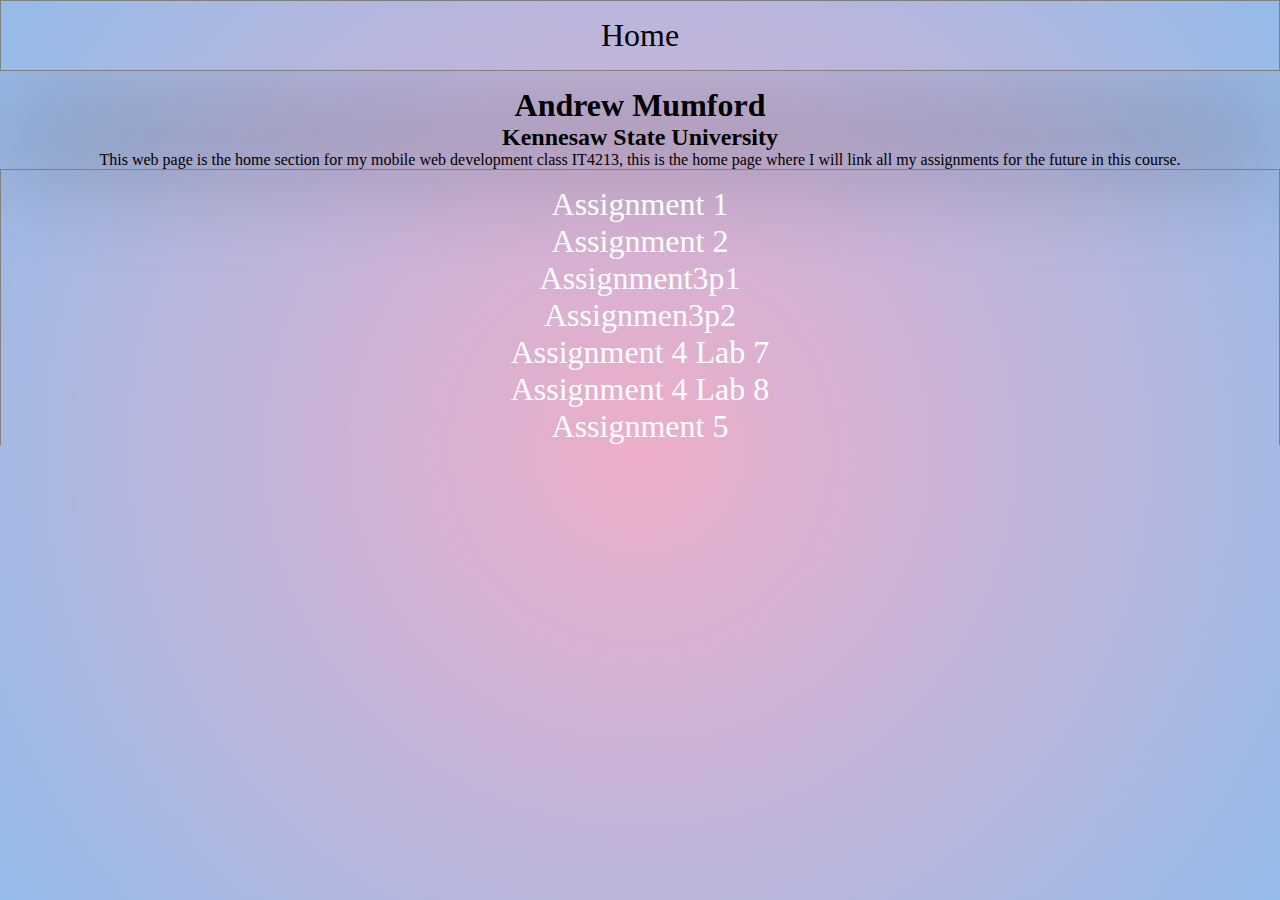
<file: index.html>
<!DOCTYPE html>
<html lang="en">
<head>
    <meta charset="UTF-8">
    <meta name="viewport" content="width=device-width, initial-scale=1.0">
    <link href="https://cdn.jsdelivr.net/npm/bootstrap@5.0.0-beta1/dist/css/bootstrap.min.css" rel="stylesheet" integrity="sha384-giJF6kkoqNQ00vy+HMDP7azOuL0xtbfIcaT9wjKHr8RbDVddVHyTfAAsrekwKmP1" crossorigin="anonymous">
    <link rel="stylesheet" href="./index.css">
    <title>Mumford</title>
</head>
<body>
    <div class="main">
           
            <div class="hero">
                <div class="header">
                    Home
                    <!-- center -->
                </div>
                <div class="hero-main">
                <h1 class="hero-main--primary">
                    Andrew Mumford
                     <!-- center this -->
                </h1>
                <h2 class="hero-main--sub">
                    Kennesaw State University
                    
                </h2>
                <p class="hero-main--p">
                    This web page is the home section for my mobile web development class IT4213,
                    this is the home page where I will link all my assignments for the future in this course.
                    
                </p>
            </div>
            </div>
            <li>
                <ul><a href="./assignment1.html">Assignment 1</a></ul>
                <ul><a href="/">Assignment 2</a></ul>
                <ul><a href="./lab5.html">Assignment3p1</a></ul>
                <ul><a href="./lab6.html">Assignmen3p2</a></ul>
                <ul><a href="./lab7.html">Assignment 4 Lab 7</a></ul>
                <ul><a href="./table.html">Assignment 4 Lab 8</a></ul>
                <ul><a href="./indexA5.html">Assignment 5</a></ul>
            </li>






    </div>
</body>
</html>
</file>
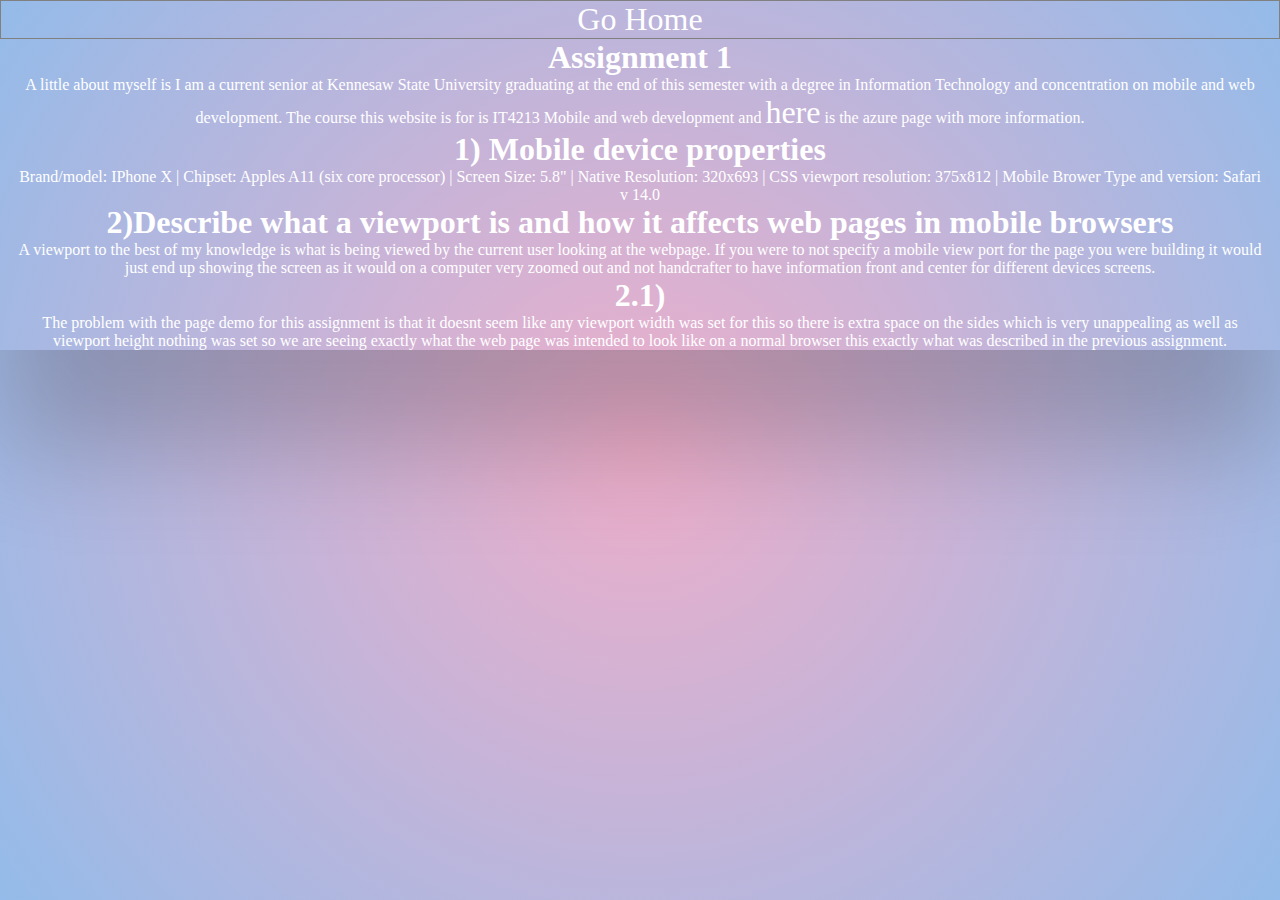
<file: assignment1.html>
<!DOCTYPE html>
<html lang="en">
<head>
    <meta charset="UTF-8">
    <meta name="viewport" content="width=device-width, initial-scale=1.0">
    <link href="https://cdn.jsdelivr.net/npm/bootstrap@5.0.0-beta1/dist/css/bootstrap.min.css" rel="stylesheet" integrity="sha384-giJF6kkoqNQ00vy+HMDP7azOuL0xtbfIcaT9wjKHr8RbDVddVHyTfAAsrekwKmP1" crossorigin="anonymous">
    <link rel="stylesheet" href="./index.css">
    <title>Assignment 1</title>
</head>
<body>
    <div class="as1 main">
        <a class="as1-link" href="/">Go Home</a>
        <div class="as1-content">
            <h1>
                Assignment 1
            </h1>
            <p>
                A little about myself is I am a current senior at Kennesaw State University
                graduating at the end of this semester with a degree in Information Technology and concentration on mobile and web
                development. The course this website is for is IT4213 Mobile and web development and
                <a href="http://it4213.azurewebsites.net/">here</a> is the azure page with more information.


            </p>
            <h1>1) Mobile device properties</h1>
            <p>
            Brand/model: IPhone X | Chipset:  Apples A11 (six core processor) | Screen Size: 5.8" | Native Resolution: 320x693
             | CSS viewport resolution: 375x812 | Mobile Brower Type and version: Safari v 14.0

            </p>
            <h1>2)Describe what a viewport is and how it affects web pages in mobile browsers</h1>
            <p>
                A viewport to the best of my knowledge is what is being viewed by the current user looking at the webpage. If you were to not
                specify a mobile view port for the page you were building it would just end up showing the screen as it would on a computer very zoomed out and not handcrafter to have information
                front and center for different devices screens.

            </p>
            <h1>2.1) </h1>
            <p>
                The problem with the page demo for this assignment is that it doesnt seem like any viewport width was set for this so there is   
                extra space on the sides which is very unappealing as well as viewport height nothing was set so we are seeing exactly what the web page
                was intended to look like on a normal browser this exactly what was described in the previous assignment.
            </p>


        </div>


    </div>

    

    
</body>
</html>
</file>
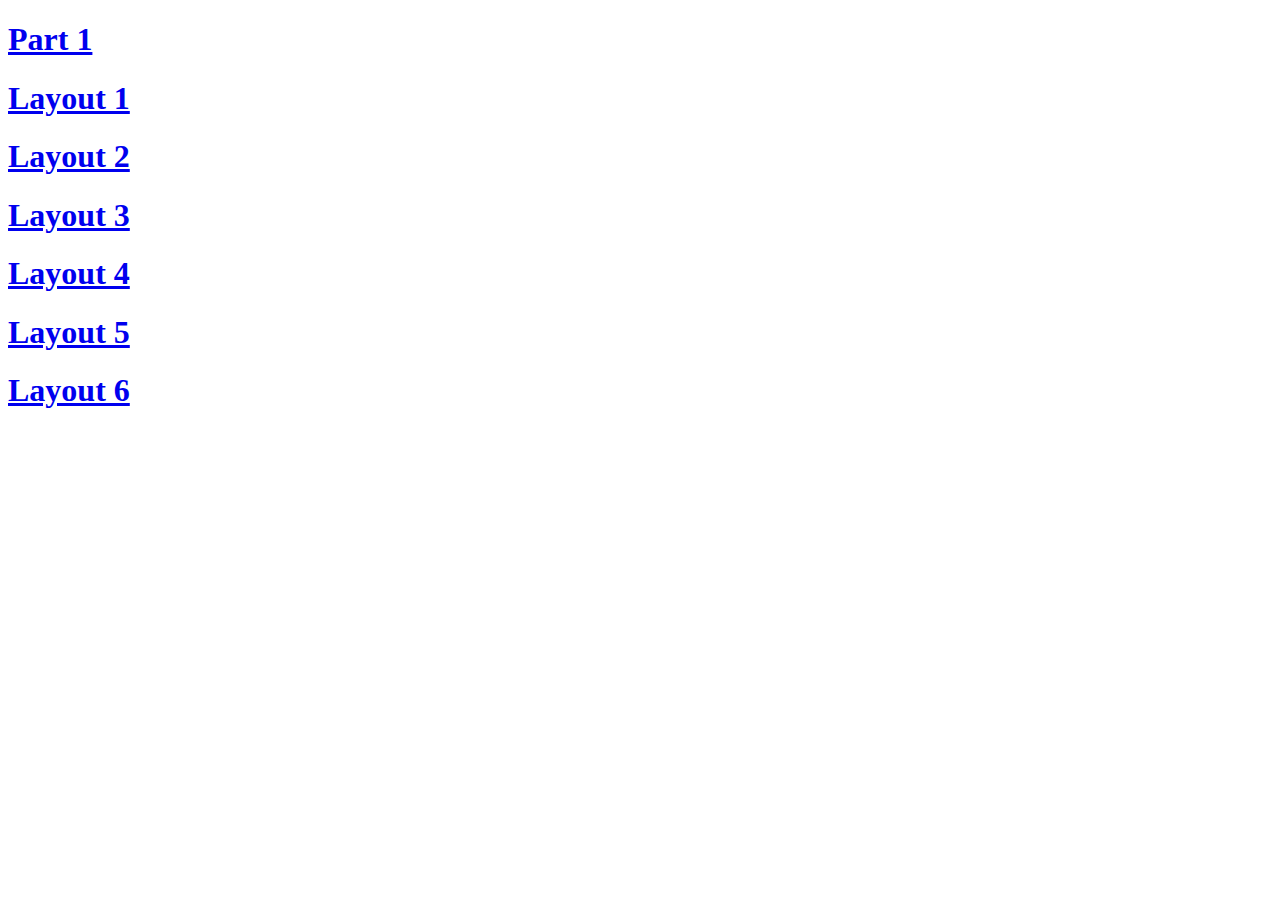
<file: indexA5.html>
<!DOCTYPE html>
<html lang="en">
<head>
    <meta charset="UTF-8">
    <meta http-equiv="X-UA-Compatible" content="IE=edge">
    <meta name="viewport" content="width=device-width, initial-scale=1.0">
    <title>A5</title>
</head>
<body>
    <h1> <a href="lab9new.html">Part 1</a></h1>
    <h1> <a href="layout1.html"> Layout 1</a></h1>
    <h1> <a href="layout2.html"> Layout 2</a></h1>
    <h1> <a href="layout3.html"> Layout 3</a></h1>
    <h1> <a href="layout4.html"> Layout 4</a></h1>
    <h1> <a href="layout5.html"> Layout 5</a></h1>
    <h1> <a href="layout6.html"> Layout 6</a></h1>

</body>
</html>
</file>
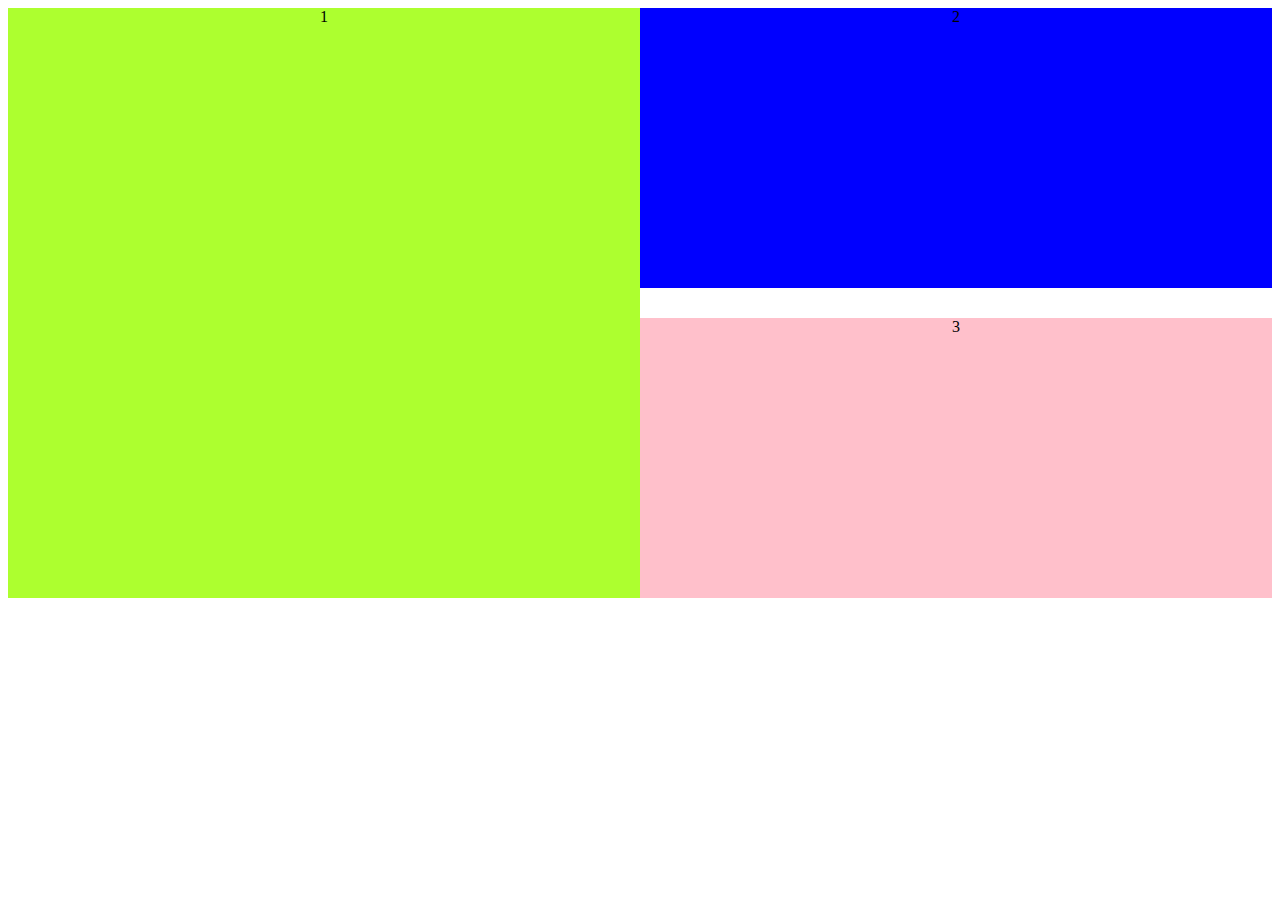
<file: lab5.html>
<!DOCTYPE html>
<html>
<head>
    <meta charset="utf-8">
    <meta http-equiv="x-ua-compatible" content="ie=edge">
    <meta name="viewport" content="width=device-width, initial-scale=1">
    <title>Mondrian pattern</title>
    <link rel="stylesheet" href="./lab5.css">
</head>

<body>
    <div class="grid-container">
        <div class="first">1</div>
        <div class="second">2</div>
        <div class="third">3</div>
      </div>
</body>
</html>
</file>
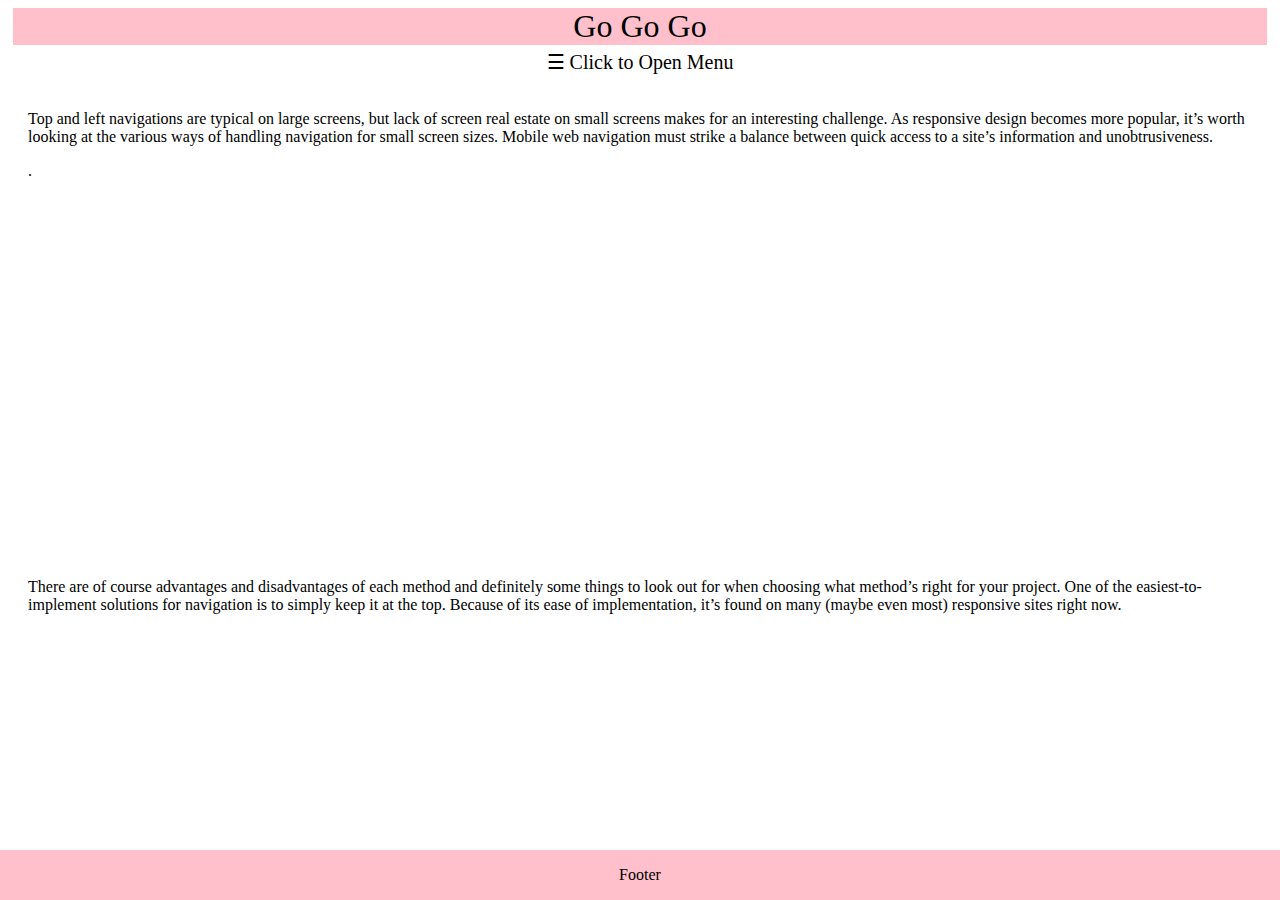
<file: lab6.html>
<!DOCTYPE html>
<html lang="en">
<head>
<title>Responsive Menu Lab</title>
<style type="text/css">
#header
{
margin: 5px;
font-size:2em;
background-color: PINK;
text-align:center

}
#container
{
width: 98%;
margin: auto;
}
#menu
{
padding: 10px;
text-align:center
}
.sidenav {
  height: 100%; 
  width: 0; 
  position: fixed; 
  z-index: 1; 
  top: 0;
  left: 0;
  background-color: white; 
  overflow-x: hidden; 
  padding-top: 60px; 
  transition: 0.5s; 
}

.sidenav a {
  padding: 8px 8px 8px 32px;
  text-decoration: none;
  font-size: 25px;
  color: black;
  /* color: #ffffff; */
  display: block;
  transition: 0.3s;
}

.sidenav a:hover {
  color: #f1f1f1;
}

.sidenav .closebtn {
  position: absolute;
  top: 0;
  right: 25px;
  font-size: 36px;
  margin-left: 50px;
}

#main {
  transition: margin-left .5s;
  padding: 20px;
}

@media screen and (max-height: 450px) {
  .sidenav {padding-top: 15px;}
  .sidenav a {font-size: 18px;}
}
.footer {
   position: fixed;
   left: 0;
   bottom: 0;
   width: 100%;
   background-color: pink;
   text-align: center;
}
</style>

</head>
<body>
<div id="header">Go Go Go</div>
<div id="mySidenav" class="sidenav">
    <a href="javascript:void(0)" class="closebtn" onclick="closeNav()">&times;</a>
    <a href="#">Home</a> .
    <a href="#">Who are we</a> .
    <a href="#">Services</a> .
    <a href="#">Contact</a> .
    <a href="#">Blog</a> .
    <a href="#">EXplore</a>
</div>

<center><span style="font-size:20px;cursor:pointer" onclick="openNav()">&#9776; Click to Open Menu</span></center>
<div id="main">
    <p>Top and left navigations are typical on large screens, but lack of screen real estate on small screens makes for an interesting challenge. As responsive design becomes more popular, it’s worth looking at the various ways of handling navigation for small screen sizes. Mobile web navigation must strike a balance between quick access to a site’s information and unobtrusiveness.</p>

    <div style="height: 400px; border-width: 0">.</div>

    <p>There are of course advantages and disadvantages of each method and definitely some things to look out for when choosing what method’s right for your project. One of the easiest-to-implement solutions for navigation is to simply keep it at the top. Because of its ease of implementation, it’s found on many (maybe even most) responsive sites right now.</p>
</div>

<div class="footer">
    <p>Footer</p>
</div>

<script>
function openNav() {
  document.getElementById("mySidenav").style.width = "250px";
  document.getElementById("main").style.marginLeft = "250px";
  document.body.style.backgroundColor = "rgba(0,0,0,0.4)";
}

function closeNav() {
  document.getElementById("mySidenav").style.width = "0";
  document.getElementById("main").style.marginLeft = "0";
  document.body.style.backgroundColor = "white";
}
</script>

</body>
</html>
</file>
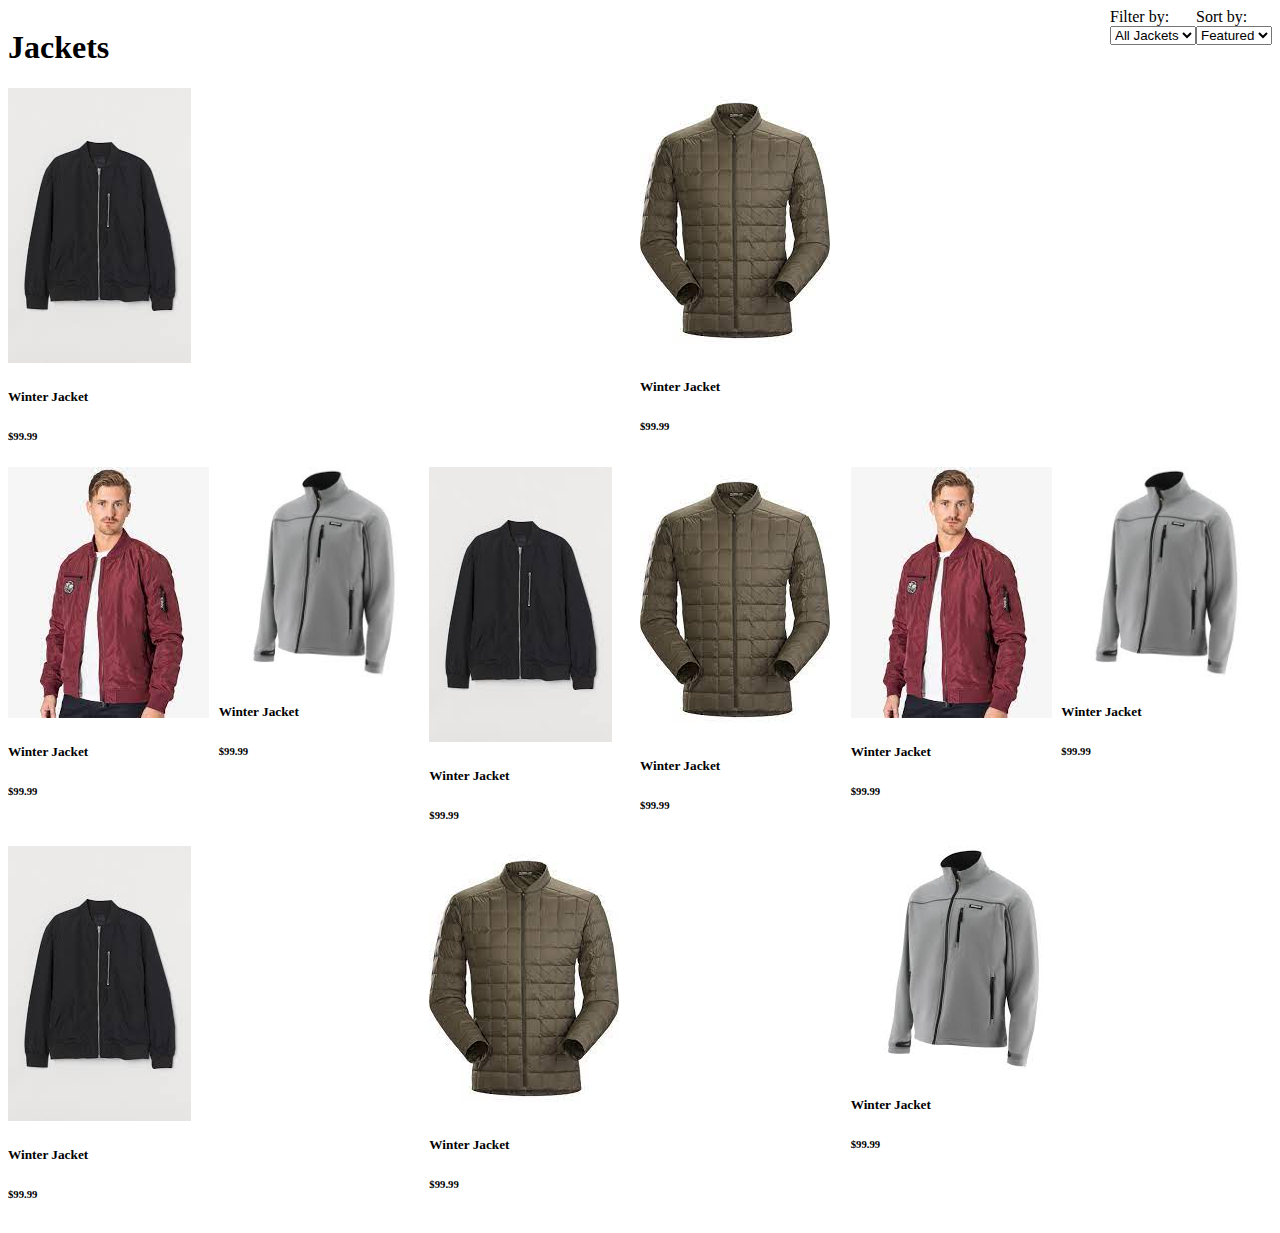
<file: lab7.html>
<!DOCTYPE html>
<html lang="en">
<head>
    <meta charset="UTF-8">
    <meta http-equiv="X-UA-Compatible" content="IE=edge">
    <meta name="viewport" content="width=device-width, initial-scale=1.0">
    <title> Lab 7 </title>
    <link rel="stylesheet" href="lab7.css">
</head>
<body>
    <nav class="product-filter">

        <h1>Jackets</h1>
      
        <div class="sort">
      
          <div class="collection-sort">
            <label>Filter by:</label>
            <select>
              <option value="/">All Jackets</option>
            </select>
          </div>
      
          <div class="collection-sort">
            <label>Sort by:</label>
            <select>
              <option value="/">Featured</option>
            </select>
          </div>
      
        </div>
      
      </nav>
      <section class="products">

        <!-- It's likely you'll need to link the card somewhere. You could add a button in the info, link the titles, or even wrap the entire card in an <a href="..."> -->
      
        <div class="product-card">
          <div class="product-image">
            <img src="[data-uri]">
          </div>
          <div class="product-info">
            <h5>Winter Jacket</h5>
            <h6>$99.99</h6>
          </div>
        </div>
      
        <!-- more products -->
        <div class="product-card">
            <div class="product-image">
              <img src="[data-uri]">
            </div>
            <div class="product-info">
              <h5>Winter Jacket</h5>
              <h6>$99.99</h6>
            </div>
          </div>
        
          <!-- more products -->
          <div class="product-card">
            <div class="product-image">
              <img src="[data-uri]">
            </div>
            <div class="product-info">
              <h5>Winter Jacket</h5>
              <h6>$99.99</h6>
            </div>
          </div>
        
          <!-- more products -->
          <div class="product-card">
            <div class="product-image">
              <img src="[data-uri]">
            </div>
            <div class="product-info">
              <h5>Winter Jacket</h5>
              <h6>$99.99</h6>
            </div>
          </div>
        
          <!-- more products -->
          <div class="product-card">
            <div class="product-image">
              <img src="[data-uri]">
            </div>
            <div class="product-info">
              <h5>Winter Jacket</h5>
              <h6>$99.99</h6>
            </div>
          </div>
        
          <!-- more products -->
          <div class="product-card">
              <div class="product-image">
                <img src="[data-uri]">
              </div>
              <div class="product-info">
                <h5>Winter Jacket</h5>
                <h6>$99.99</h6>
              </div>
            </div>
          
            <!-- more products -->
            <div class="product-card">
              <div class="product-image">
                <img src="[data-uri]">
              </div>
              <div class="product-info">
                <h5>Winter Jacket</h5>
                <h6>$99.99</h6>
              </div>
            </div>
          
            <!-- more products -->
            <div class="product-card">
              <div class="product-image">
                <img src="[data-uri]">
              </div>
              <div class="product-info">
                <h5>Winter Jacket</h5>
                <h6>$99.99</h6>
              </div>
            </div>
        
          <!-- more products -->
          <div class="product-card">
            <div class="product-image">
              <img src="[data-uri]">
            </div>
            <div class="product-info">
              <h5>Winter Jacket</h5>
              <h6>$99.99</h6>
            </div>
          </div>
        
          <!-- more products -->
          <div class="product-card">
              <div class="product-image">
                <img src="[data-uri]">
              </div>
              <div class="product-info">
                <h5>Winter Jacket</h5>
                <h6>$99.99</h6>
              </div>
            </div>

             <!-- more products -->
             <div class="product-card">
                <div class="product-image">
                  <img src="[data-uri]">
                </div>
                <div class="product-info">
                  <h5>Winter Jacket</h5>
                  <h6>$99.99</h6>
                </div>
              </div>
          

      
      </section>
</body>
</html>
</file>
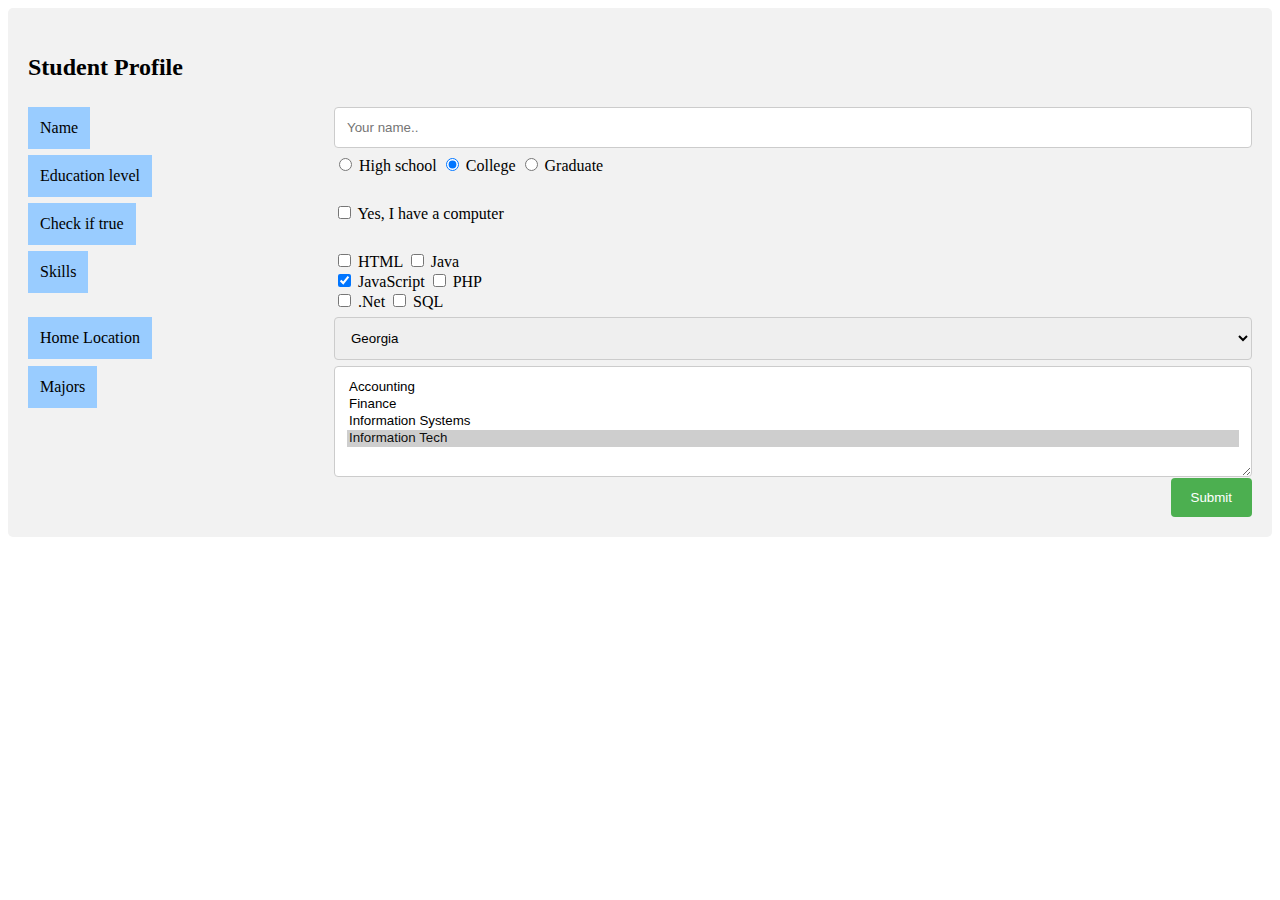
<file: lab9new.html>
<!DOCTYPE html>
<html lang="en">
<head>
    <meta charset="UTF-8">
    <meta http-equiv="X-UA-Compatible" content="IE=edge">
    <meta name="viewport" content="width=device-width, initial-scale=1.0">
    <link rel="stylesheet" href="indexA5.css">
    <title>New Lab9</title>
</head>
<body>
    <div class="container">
        <form action="action_page.php">
            <div class="row">
                <div class="col-25">
                    <h2>Student Profile</h2>
                </div>
            </div>
          <div class="row">
            <div class="col-25">
              <label for="fname">Name</label>
            </div>
            <div class="col-75">
              <input type="text" id="fname" name="firstname" placeholder="Your name..">
            </div>
          </div>
          <div class="row">
            <div class="col-25">
              <!-- <label for="lname">Last Name</label> -->
              <label>Education level</label>
                
            </div>
            <div class="col-75">
                <td><input type="radio" name="education" value="high school" />
                    High school 
                <input type="radio" name="education" value="college" checked="checked"/>
                    College 
                <input type="radio" name="education" value="graduate" />
                    Graduate</td>
            </div>
          </div>
          <div class="row">
            <div class="col-25">
                <label>Check if true</label>
            </div>
            <div class="col-75">
              <td>
                  <input type="checkbox" name="havePC" value="Yes" />
                Yes, I have a computer</td>
            </div>
          </div>

          <div class="row">
              <div class="col-25">
                    <label>Skills</label>
              </div>
              <div class="col-75">
            
                    <input name="skill[]" type="checkbox" value="html" />
                    HTML 
                    <input name="skill[]" type="checkbox" value="java" />
                    Java 
                    <br />
                    <input name="skill[]" type="checkbox" value="javascript" checked="checked"/>
                    JavaScript 
                    <input name="skill[]" type="checkbox" value="php" />
                    PHP 
                    <br />
                    <input name="skill[]" type="checkbox" value="dotnet" />
                    .Net 
                    <input name="skill[]" type="checkbox" value="sql" />
                    SQL
              </div>
          </div>
          <div class="row">
            <div class="col-25">
              <label for="subject">Home Location</label>
            </div>
            <div class="col-75">
             <select id="country" name="country">
                <option value="australia">Georgia</option>
                <option value="canada">Washington</option>
                <option value="usa">California</option>
              </select>
            </div>
          </div>

          <div class="row">
              <div class="col-25">
                  <label for="majors">Majors</label>
              </div>
              <div class="col-75">
                <td><select name="major[]" size="5" id="major" multiple="multiple">
                    <option value="Accounting">Accounting</option>
                    <option value="Finance">Finance</option>
                    <option value="CIS">Information Systems</option>
                    <option value="IT" selected="selected">Information Tech</option>
                  </select></td>
               </div>
               
          </div>
          <div class="row">
            <input type="submit" value="Submit">
          </div>
        </form>
      </div>
</body>
</html>
</file>
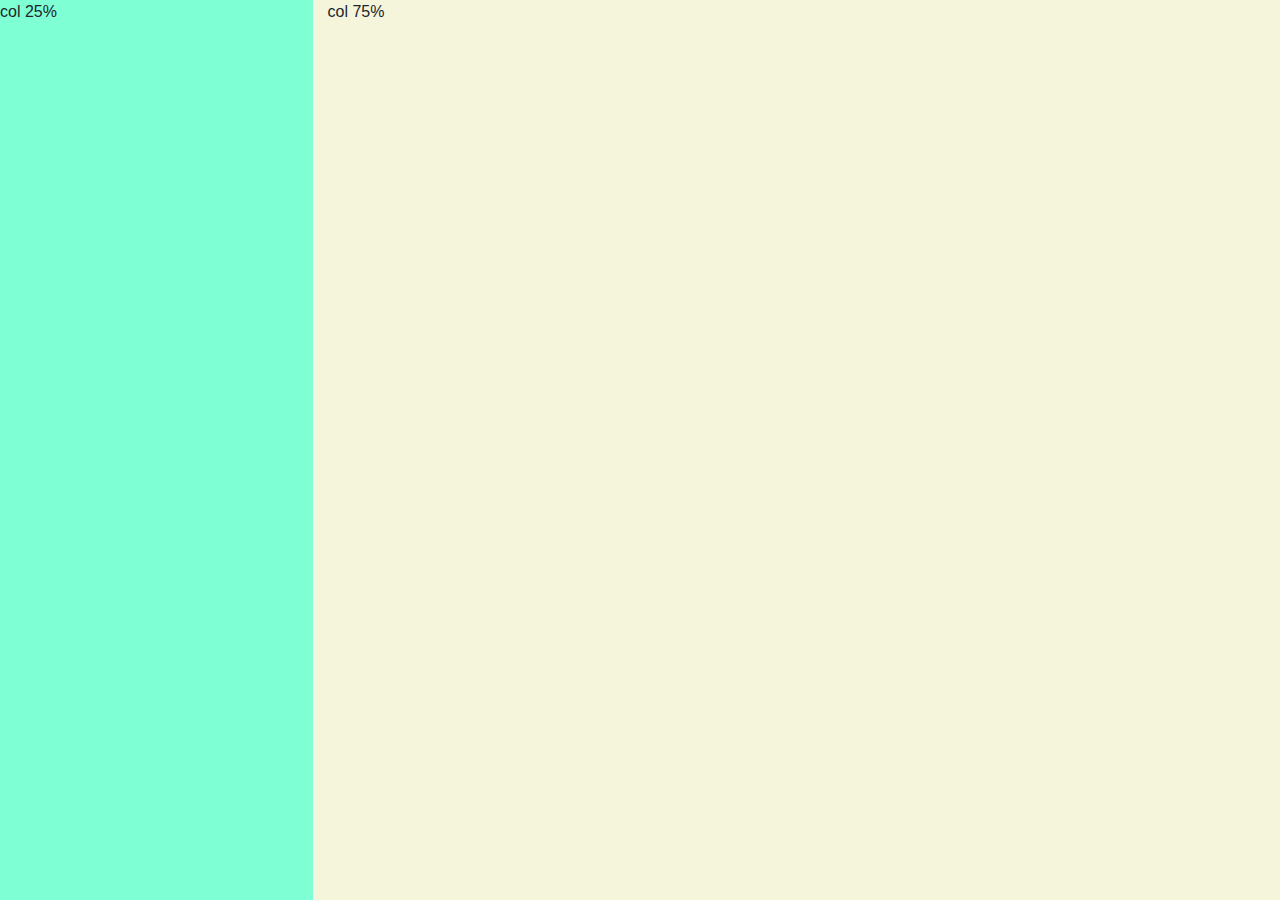
<file: layout1.html>
<!DOCTYPE html>
<html lang="en">
<head>
    <meta charset="UTF-8">
    <meta http-equiv="X-UA-Compatible" content="IE=edge">
    <meta name="viewport" content="width=device-width, initial-scale=1.0">
    <title>Document</title>
    <link rel="stylesheet" href="https://maxcdn.bootstrapcdn.com/bootstrap/4.0.0/css/bootstrap.min.css" integrity="sha384-Gn5384xqQ1aoWXA+058RXPxPg6fy4IWvTNh0E263XmFcJlSAwiGgFAW/dAiS6JXm" crossorigin="anonymous">

</head>
<body>
   
        <div style="height: 100vh;"class="row">
        <div style="background-color: aquamarine;"class="col-sm-3">col 25%</div>
        <div style="background: beige;"class="col-sm-9">col 75%</div>

        </div>




</body>
</html>
</file>
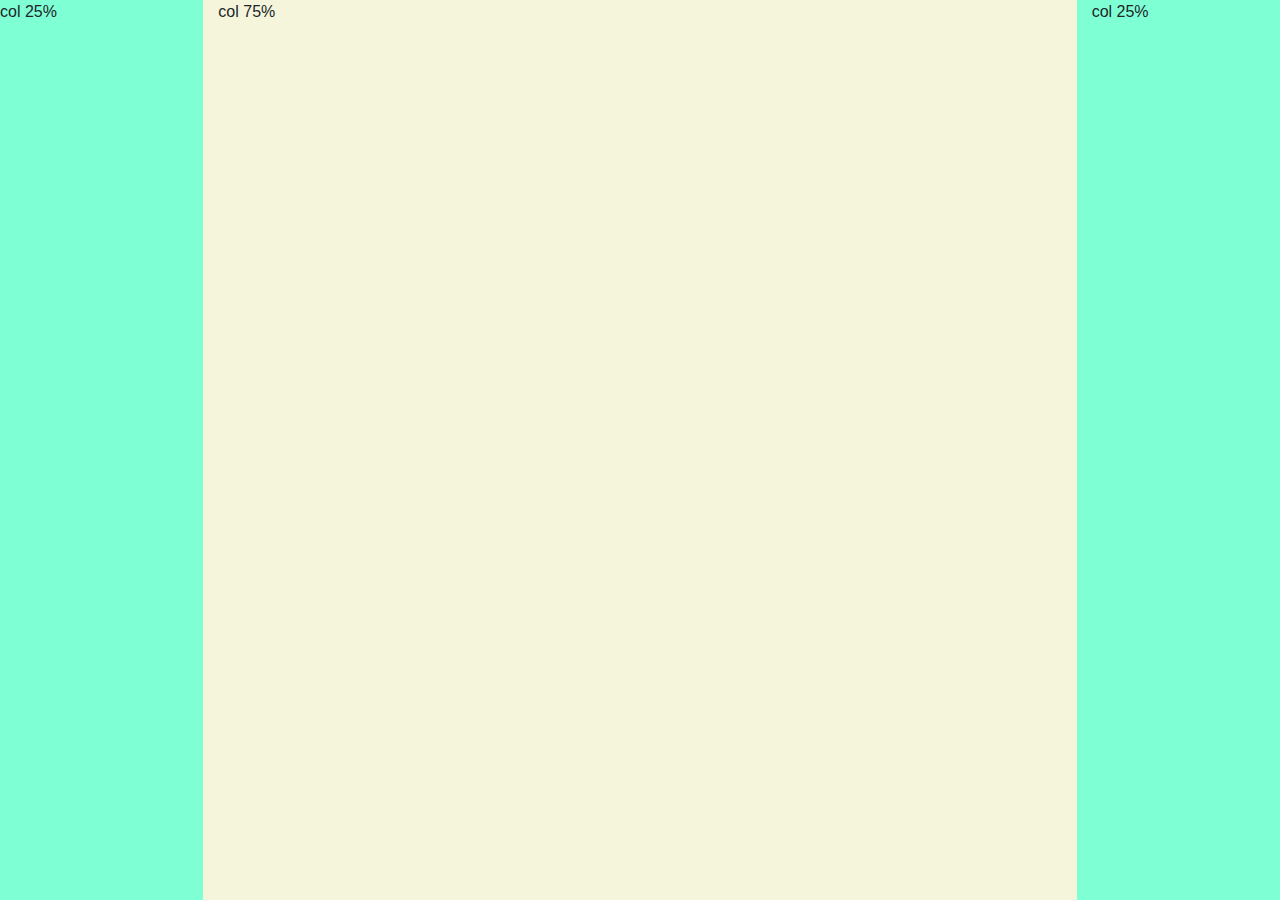
<file: layout2.html>
<!DOCTYPE html>
<html lang="en">
<head>
    <meta charset="UTF-8">
    <meta http-equiv="X-UA-Compatible" content="IE=edge">
    <meta name="viewport" content="width=device-width, initial-scale=1.0">
    <title>Document</title>
    <link rel="stylesheet" href="https://maxcdn.bootstrapcdn.com/bootstrap/4.0.0/css/bootstrap.min.css" integrity="sha384-Gn5384xqQ1aoWXA+058RXPxPg6fy4IWvTNh0E263XmFcJlSAwiGgFAW/dAiS6JXm" crossorigin="anonymous">

</head>
<body>
   
        <div style="height: 100vh;"class="row">
        <div style="background-color: aquamarine;"class="col-sm-2">col 25%</div>
        <div style="background: beige;"class="col-sm-8">col 75%</div>
        <div style="background-color: aquamarine;"class="col-sm-2">col 25%</div>

        </div>




</body>
</html>
</file>
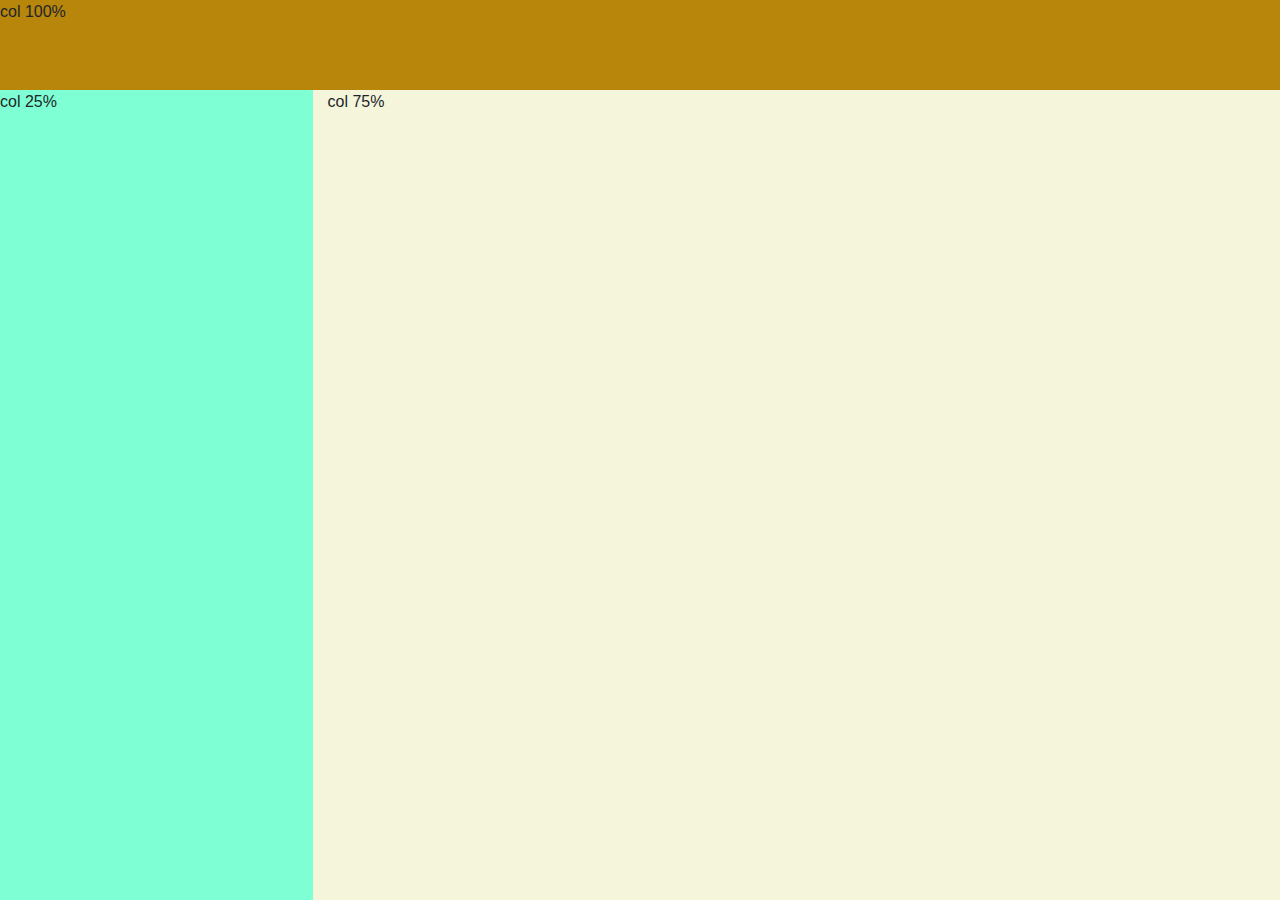
<file: layout3.html>
<!DOCTYPE html>
<html lang="en">
<head>
    <meta charset="UTF-8">
    <meta http-equiv="X-UA-Compatible" content="IE=edge">
    <meta name="viewport" content="width=device-width, initial-scale=1.0">
    <title>Document</title>
    <link rel="stylesheet" href="https://maxcdn.bootstrapcdn.com/bootstrap/4.0.0/css/bootstrap.min.css" integrity="sha384-Gn5384xqQ1aoWXA+058RXPxPg6fy4IWvTNh0E263XmFcJlSAwiGgFAW/dAiS6JXm" crossorigin="anonymous">

</head>
<body>
        <div style="height: 10vh;"class="row">
            <div style="background-color: darkgoldenrod;"class="col">col 100%</div>

        </div>
        <div style="height: 90vh;"class="row">
        <div style="background-color: aquamarine;"class="col-sm-3">col 25%</div>
        <div style="background: beige;"class="col-sm-9">col 75%</div>
       

        </div>




</body>
</html>
</file>
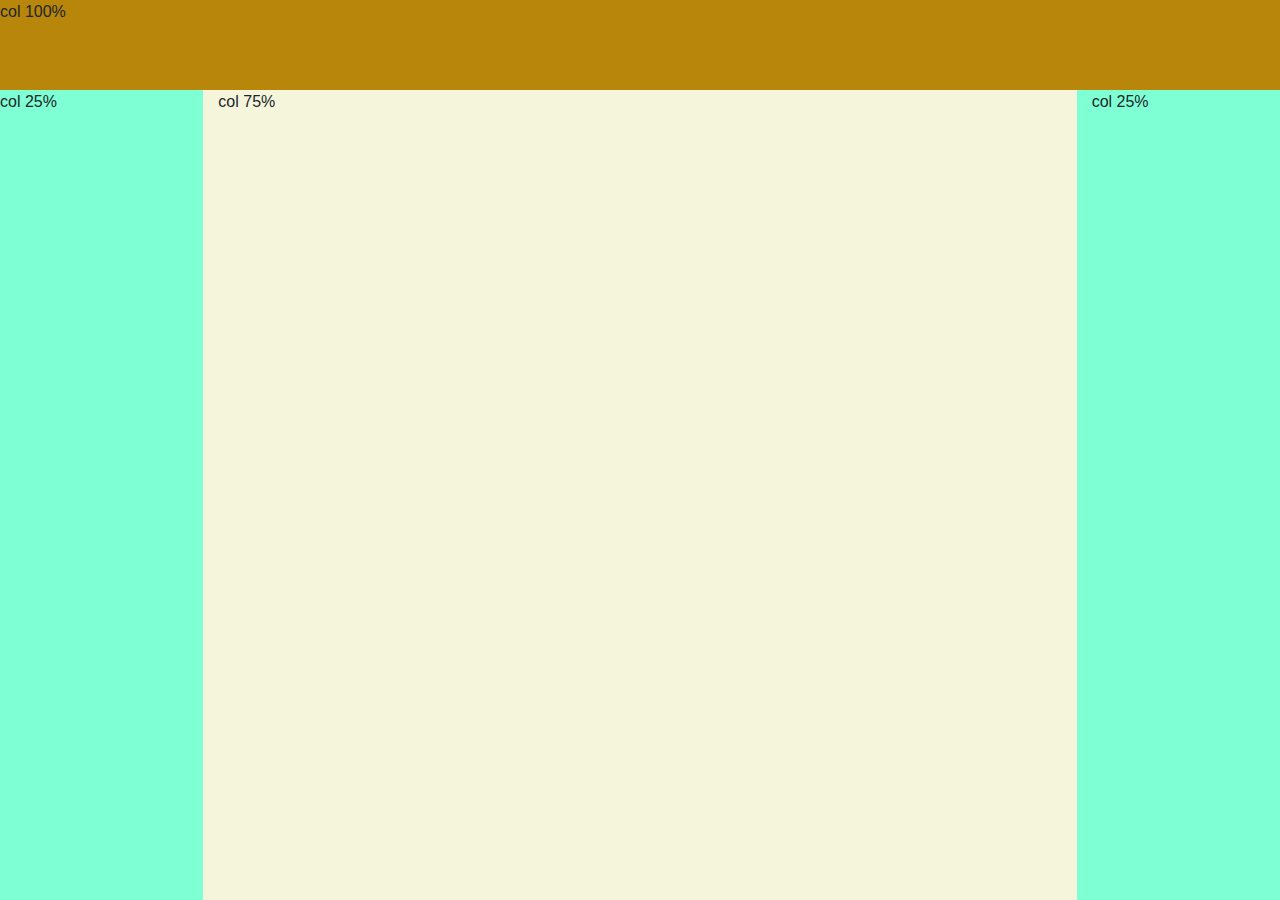
<file: layout4.html>
<!DOCTYPE html>
<html lang="en">
<head>
    <meta charset="UTF-8">
    <meta http-equiv="X-UA-Compatible" content="IE=edge">
    <meta name="viewport" content="width=device-width, initial-scale=1.0">
    <title>Document</title>
    <link rel="stylesheet" href="https://maxcdn.bootstrapcdn.com/bootstrap/4.0.0/css/bootstrap.min.css" integrity="sha384-Gn5384xqQ1aoWXA+058RXPxPg6fy4IWvTNh0E263XmFcJlSAwiGgFAW/dAiS6JXm" crossorigin="anonymous">

</head>
<body>
        <div style="height: 10vh;"class="row">
            <div style="background-color: darkgoldenrod;"class="col">col 100%</div>

        </div>
        <div style="height: 90vh;"class="row">
        <div style="background-color: aquamarine;"class="col-sm-2">col 25%</div>
        <div style="background: beige;"class="col-sm-8">col 75%</div>
        <div style="background-color: aquamarine;"class="col-sm-2">col 25%</div>

       

        </div>




</body>
</html>
</file>
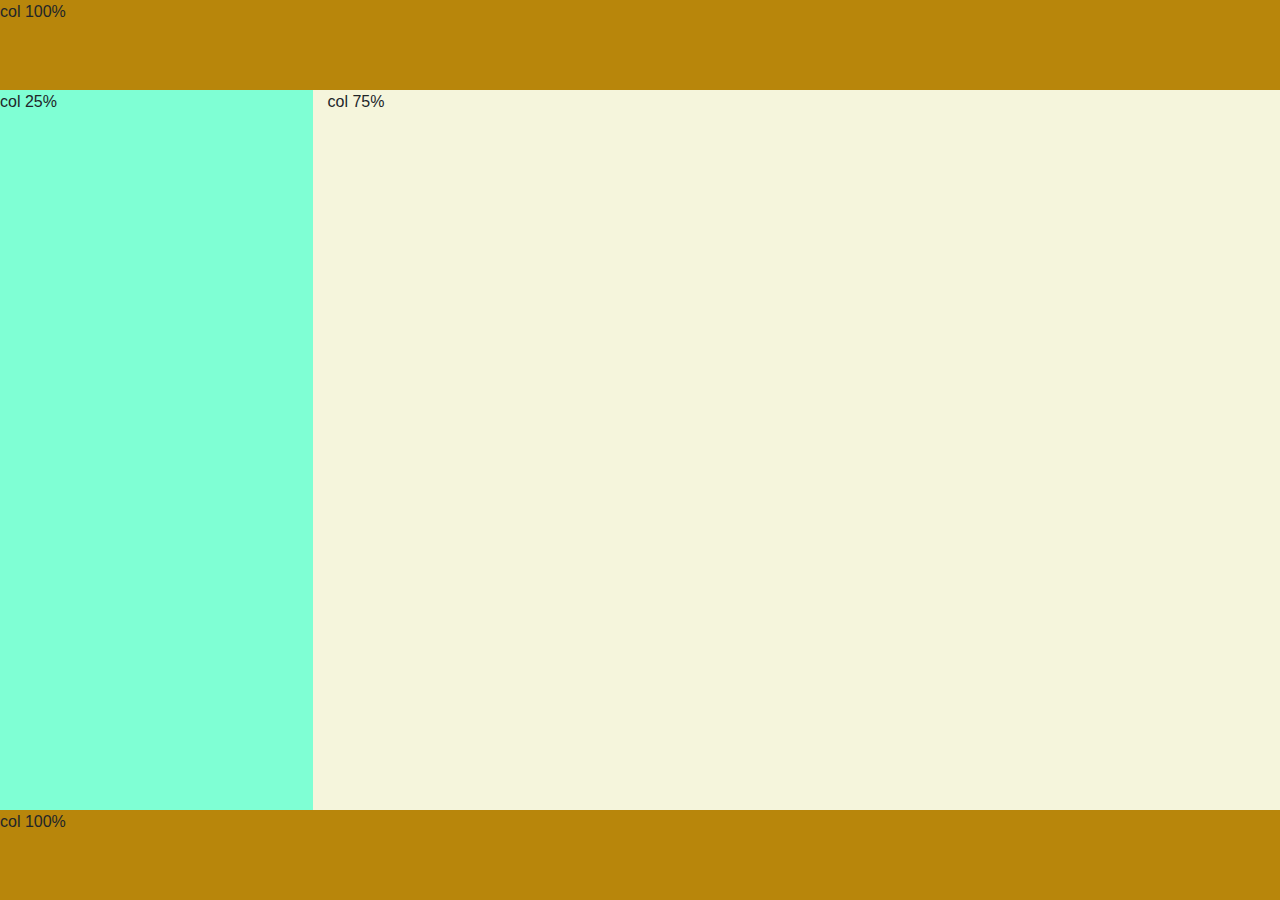
<file: layout5.html>
<!DOCTYPE html>
<html lang="en">
<head>
    <meta charset="UTF-8">
    <meta http-equiv="X-UA-Compatible" content="IE=edge">
    <meta name="viewport" content="width=device-width, initial-scale=1.0">
    <title>Document</title>
    <link rel="stylesheet" href="https://maxcdn.bootstrapcdn.com/bootstrap/4.0.0/css/bootstrap.min.css" integrity="sha384-Gn5384xqQ1aoWXA+058RXPxPg6fy4IWvTNh0E263XmFcJlSAwiGgFAW/dAiS6JXm" crossorigin="anonymous">

</head>
<body>
        <div style="height: 10vh;"class="row">
            <div style="background-color: darkgoldenrod;"class="col">col 100%</div>

        </div>
        <div style="height: 80vh;"class="row">
            <div style="background-color: aquamarine;"class="col-sm-3">col 25%</div>
            <div style="background: beige;"class="col-sm-9">col 75%</div>
        </div>

        <div style="height: 10vh;"class="row">
            <div style="background-color: darkgoldenrod;"class="col">col 100%</div>

        </div>




</body>
</html>
</file>
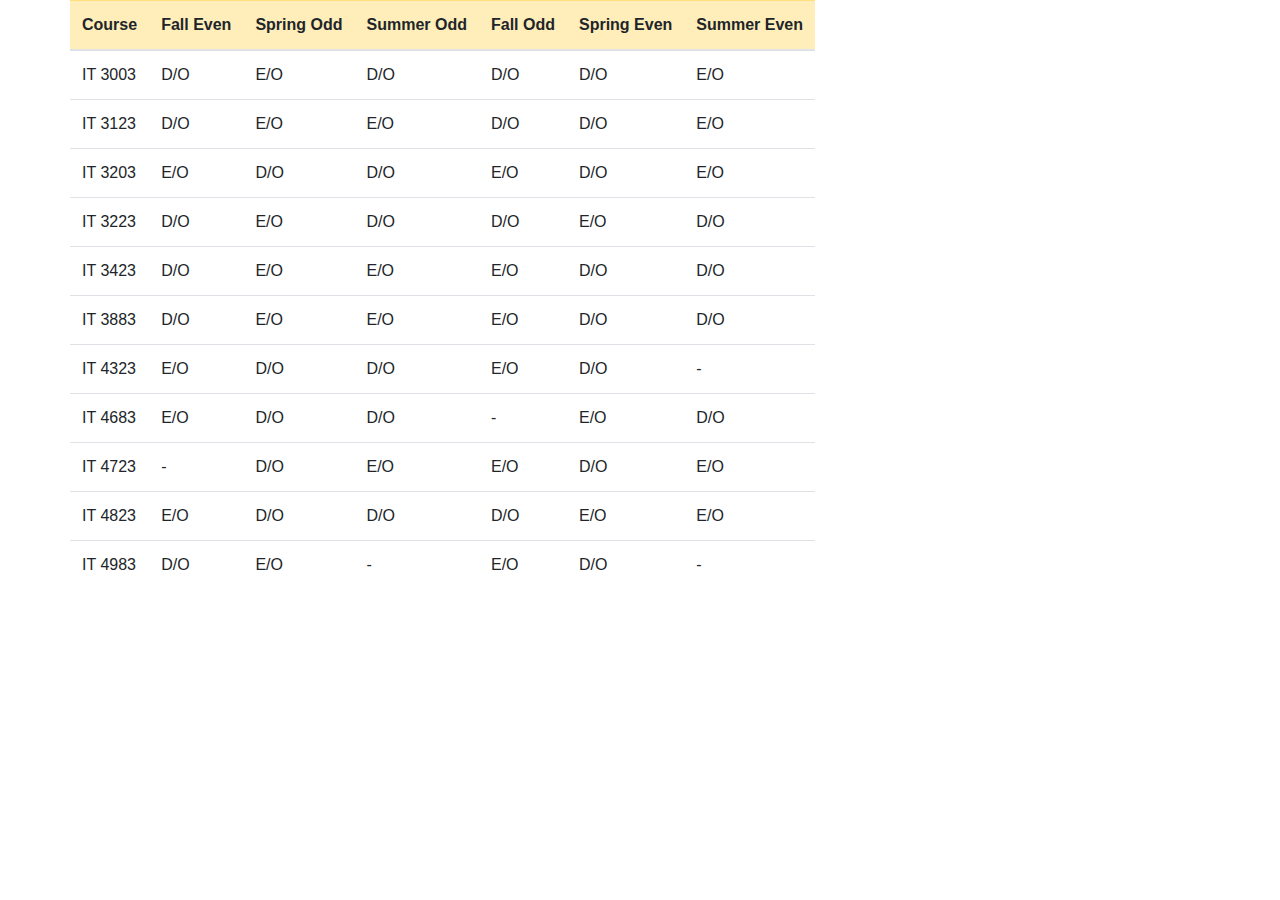
<file: table.html>
<!doctype html>
<html>
<head>
<meta charset="utf-8">
<title>Responsive Table</title>
</head>
<link rel="stylesheet" href="https://maxcdn.bootstrapcdn.com/bootstrap/4.5.2/css/bootstrap.min.css">
<body>
<div class="container">
<div class="row">
    <div class="col-xs-12">
       <div class="table-responsive">
           <table class="table">
               <thead class="table-warning">
                  <tr>
                   <th>Course</th>
                   <th>Fall Even</th>
                   <th>Spring Odd</th>
                   <th>Summer Odd</th>
                   <th>Fall Odd</th>
                   <th>Spring Even</th>
                   <th>Summer Even</th>
                  </tr>
               </thead>
               <tbody>
                  <tr>
                   <td>IT 3003</td>
                   <td>D/O</td>
                   <td>E/O</td>
                   <td>D/O</td>
                   <td>D/O</td>
                   <td>D/O</td>
                   <td>E/O</td>
                  </tr>
                  <tr>
                   <td>IT 3123</td>
                   <td>D/O</td>
                   <td>E/O</td>
                   <td>E/O</td>
                   <td>D/O</td>
                   <td>D/O</td>
                   <td>E/O</td>
                  </tr>
                  <tr>
                   <td>IT 3203</td>
                   <td>E/O</td>
                   <td>D/O</td>
                   <td>D/O</td>
                   <td>E/O</td>
                   <td>D/O</td>
                   <td>E/O</td>
                  </tr>
                  <tr>
                   <td>IT 3223</td>
                   <td>D/O</td>
                   <td>E/O</td>
                   <td>D/O</td>
                   <td>D/O</td>
                   <td>E/O</td>
                   <td>D/O</td>
                  </tr>
                  <tr>
                   <td>IT 3423</td>
                   <td>D/O</td>
                   <td>E/O</td>
                   <td>E/O</td>
                   <td>E/O</td>
                   <td>D/O</td>
                   <td>D/O</td>
                  </tr>
                  <tr>
                   <td>IT 3883</td>
                   <td>D/O</td>
                   <td>E/O</td>
                   <td>E/O</td>
                   <td>E/O</td>
                   <td>D/O</td>
                   <td>D/O</td>
                  </tr>
                  <tr>
                   <td>IT 4323</td>
                   <td>E/O</td>
                   <td>D/O</td>
                   <td>D/O</td>
                   <td>E/O</td>
                   <td>D/O</td>
                   <td>-</td>
                  </tr>
                  <tr>
                   <td>IT 4683</td>
                   <td>E/O</td>
                   <td>D/O</td>
                   <td>D/O</td>
                   <td>-</td>
                   <td>E/O</td>
                   <td>D/O</td>
                  </tr>
                  <tr>
                   <td>IT 4723</td>
                   <td>-</td>
                   <td>D/O</td>
                   <td>E/O</td>
                   <td>E/O</td>
                   <td>D/O</td>
                   <td>E/O</td>
                  </tr>
                  <tr>
                   <td>IT 4823</td>
                   <td>E/O</td>
                   <td>D/O</td>
                   <td>D/O</td>
                   <td>D/O</td>
                   <td>E/O</td>
                   <td>E/O</td>
                  </tr>
                  <tr>
                   <td>IT 4983</td>
                   <td>D/O</td>
                   <td>E/O</td>
                   <td>-</td>
                   <td>E/O</td>
                   <td>D/O</td>
                   <td>-</td>
                  </tr>
               </tbody>
           </table>
       </div>
   </div>
   </div>
</div>
</body>
</html>
</file>
<file: index.css>
*{
    margin: 0;
    padding: 0;
} 
.main { 
    min-height: 100vh;
    display: flex;
    flex-direction: column;
    text-align: center;
    background: rgb(238,174,202);
    background: radial-gradient(circle, rgba(238,174,202,1) 0%, rgba(148,187,233,1) 100%);
}
 .header{
     padding-top: 1rem;
     border: solid 1px gray;
     padding-bottom: 1rem;
     font-size: 2rem;
     box-shadow: 0 100px 100px rgba(0, 0, 0, .2);
    }

.hero-main{
    padding-top: 1rem;
    padding-left: 2rem;
    padding-right: 2rem;
    
}
li{
    padding-top: 1rem;
    border: solid 1px gray;
    border-bottom: none;
}
a{
    font-size: 2rem;
    text-decoration: none;
    color: white;
    border-top:  1rem;
}

.as1-link{
    border: solid 1px gray;


}

.as1-content{
    padding-right: 1rem;
    padding-left: 1rem;
    color: white;
    font-weight: 100;
    box-shadow: 0 100px 100px rgba(0, 0, 0, .2);

}
</file>
<file: lab5.css>
.grid-container {
    height: 100vh;
    display: grid;
    grid-template-columns: 1fr 1fr 1fr 1fr;
    grid-template-rows: 1fr 1fr 1fr;
    gap: 30px 0px;
    grid-template-areas:
      "first first second second"
      "first first third third"
      ". . . .";
  }
  .first { 
      text-align: center;
      grid-area: first;
     background-color: greenyellow;
    }
  .second {
      text-align: center;
       grid-area: second;
        background-color: blue; 
    }
  .third { 
      text-align: center;
      grid-area: third;
       background-color: pink; 
    }

    @media only screen and (max-width: 480px) {
       .grid-container {
            height: 100vh;
            display: grid;
            grid-template-columns: 1fr 1fr 1fr 1fr;
            grid-template-rows: 1fr 1fr 1fr;
            gap: 30px 0px;
            grid-template-areas:
              "first first first first"
              "second second third third"
              ". . . .";
          }

    }


    @media only screen and (max-width: 768px) {
        .grid-container {
            height: 100vh;
            display: grid;
            grid-template-columns: 1fr 1fr 1fr 1fr;
            grid-template-rows: 1fr 1fr 1fr;
            gap: 30px 0px;
            grid-template-areas:
              "first first"
              "second second"
              "third third";
          }


    }
</file>
<file: lab7.css>
.product-filter {
    display: flex;
  }
.product-filter h1 {
    flex-grow: 1;
  }
.sort {
    display: flex;
  }
.collection-sort {
    display: flex;
    flex-direction: column;
}
.products{
    display: flex;
    flex-wrap: wrap;
}
.product-card {
    flex: 1 16%;
  }

.product-image img {
    max-width: 100%;
}

.product-info{
    margin-top: auto;
}

.products .product-card:first-child, 
.products .product-card:nth-child(2) {
  flex: 2 46%;
}
@media (max-width: 600px) {
    .product-card {
      flex: 1 46%;
    }
  }
@media (max-width: 480px) {
    .product-filter {
      flex-direction: column;
    }
  }

  @media (max-width: 480px) {
    .product-filter {
      flex-direction: column;
    }
    .sort {
      align-self: flex-start;
    }
  }
  /* new code for small screens flow list */
  @media only screen and (max-width: 600px){
    .product-card {
        flex: 1 100%;
        width: 50%;
      }
        .products .product-card:first-child, 
        .products .product-card:nth-child(3) {
            flex: 1 100%;
        }
        .products .product-card:first-child, 
        .products .product-card:nth-child(4) {
            flex: 1 100%;
        }
        .products .product-card:first-child, 
        .products .product-card:nth-child(5) {
            flex: 1 100%;
        }
        .products .product-card:first-child, 
        .products .product-card:nth-child(6) {
            flex: 1 100%;
        }
        .products .product-card:first-child, 
        .products .product-card:nth-child(7) {
            flex: 1 100%;
        }
        .products .product-card:first-child, 
        .products .product-card:nth-child(8) {
            flex: 1 100%;
        }
        .products .product-card:first-child, 
        .products .product-card:nth-child(9) {
            flex: 1 100%;
        }
        .products .product-card:first-child, 
        .products .product-card:nth-child(10) {
            flex: 1 100%;
        }
        .products .product-card:first-child, 
        .products .product-card:nth-child(3) {
            flex: 1 100%;
        }
        

    
  }

  /* new code for list of three on each row */
  @media (max-width: 1024px){
    .product-card {
        flex: 3 33%;
      }
  }
</file>
<file: indexA5.css>
input[type=text], select, textarea{
    width: 100%;
    padding: 12px;
    border: 1px solid #ccc;
    border-radius: 4px;
    box-sizing: border-box;
    resize: vertical;
  }
  
  label {
    padding: 12px 12px 12px 12px;
    display: inline-block;
    background: #99CCFF;
  }
  h2{
        vertical-align: center;
  }
  
  input[type=submit] {
    background-color: #4CAF50;
    color: white;
    padding: 12px 20px;
    border: none;
    border-radius: 4px;
    cursor: pointer;
    float: right;
  }
  
  .container {
    border-radius: 5px;
    background-color: #f2f2f2;
    padding: 20px;
  }
  
  .col-25 {
    float: left;
    width: 25%;
    margin-top: 6px;
  }
  
  .col-75 {
    float: left;
    width: 75%;
    margin-top: 6px;
  }
  
  .row:after {
    content: "";
    display: table;
    clear: both;
  }
  
  @media screen and (max-width: 600px) {
    .col-25, .col-75, input[type=submit] {
      width: 100%;
      margin-top: 0;
      padding-bottom: .8rem;
      text-align: center;
      
    }
    .col-25{
        
    }
    
  }
</file>
